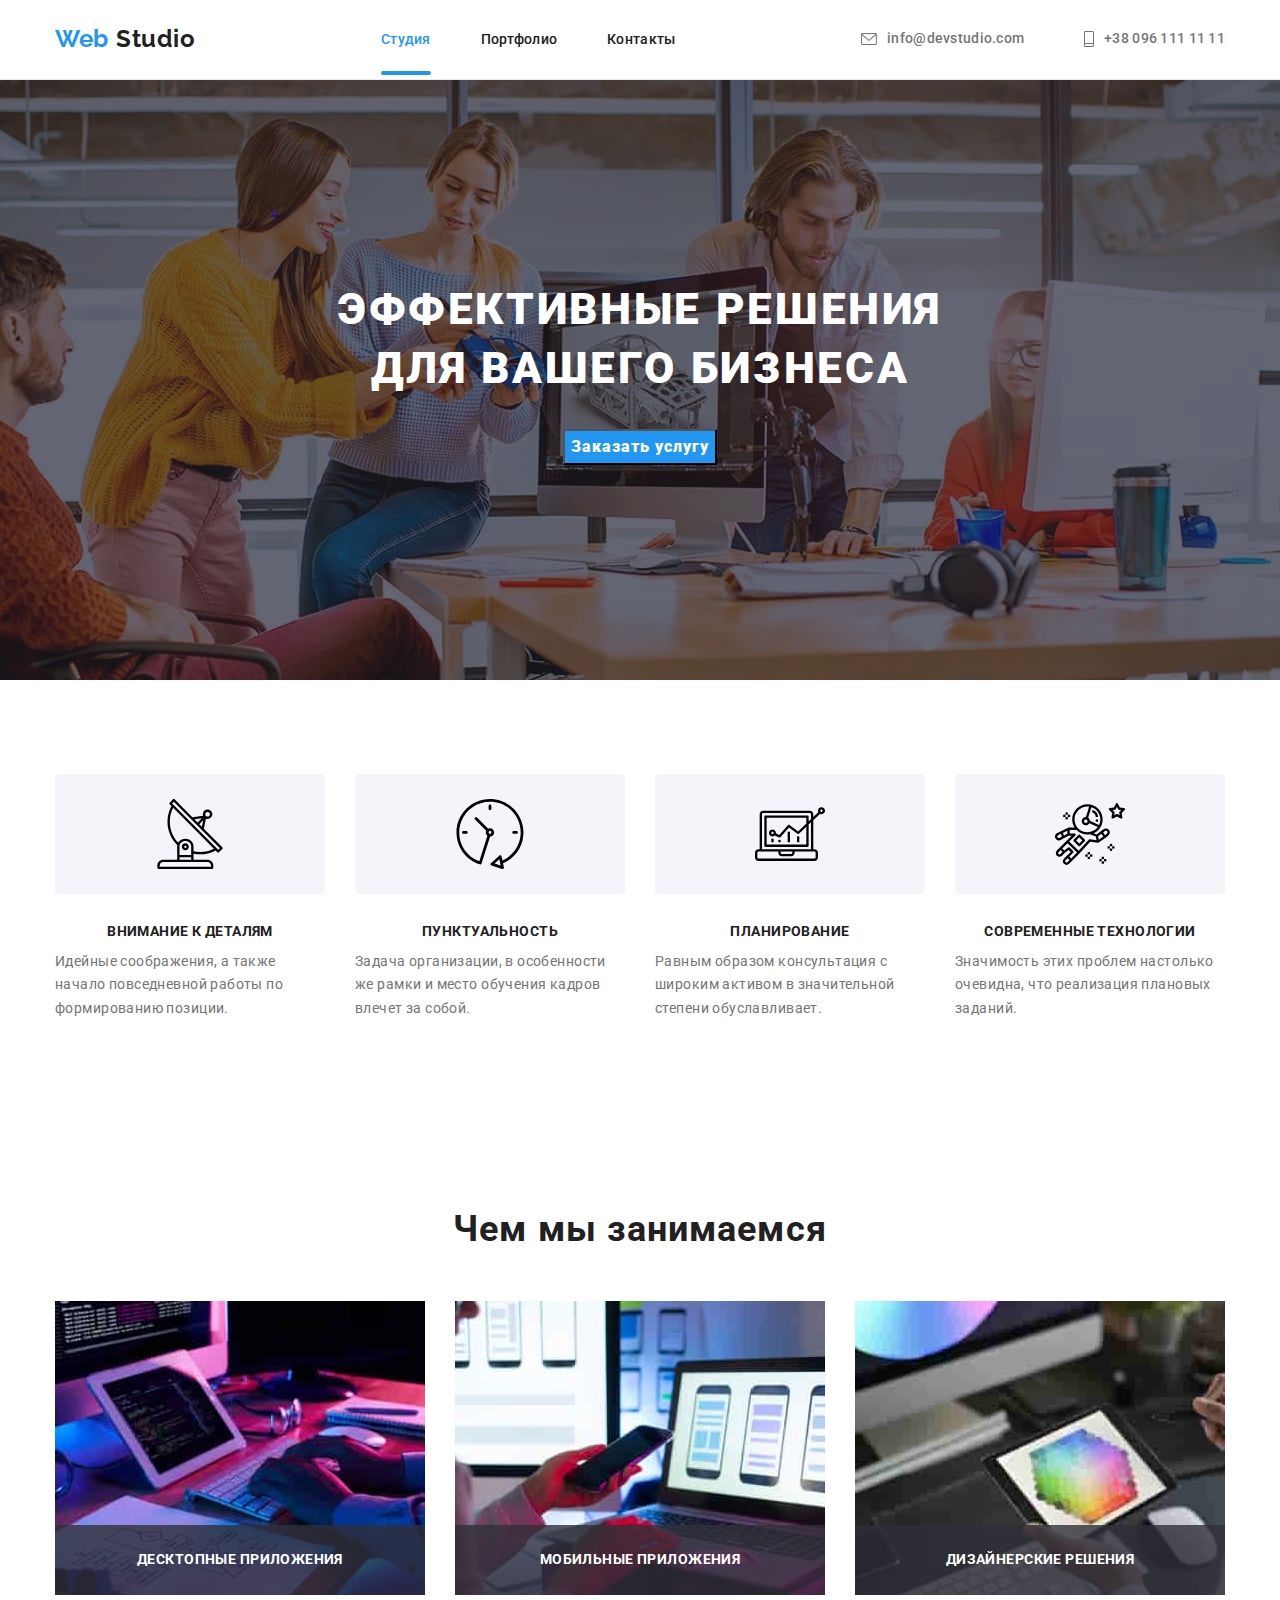
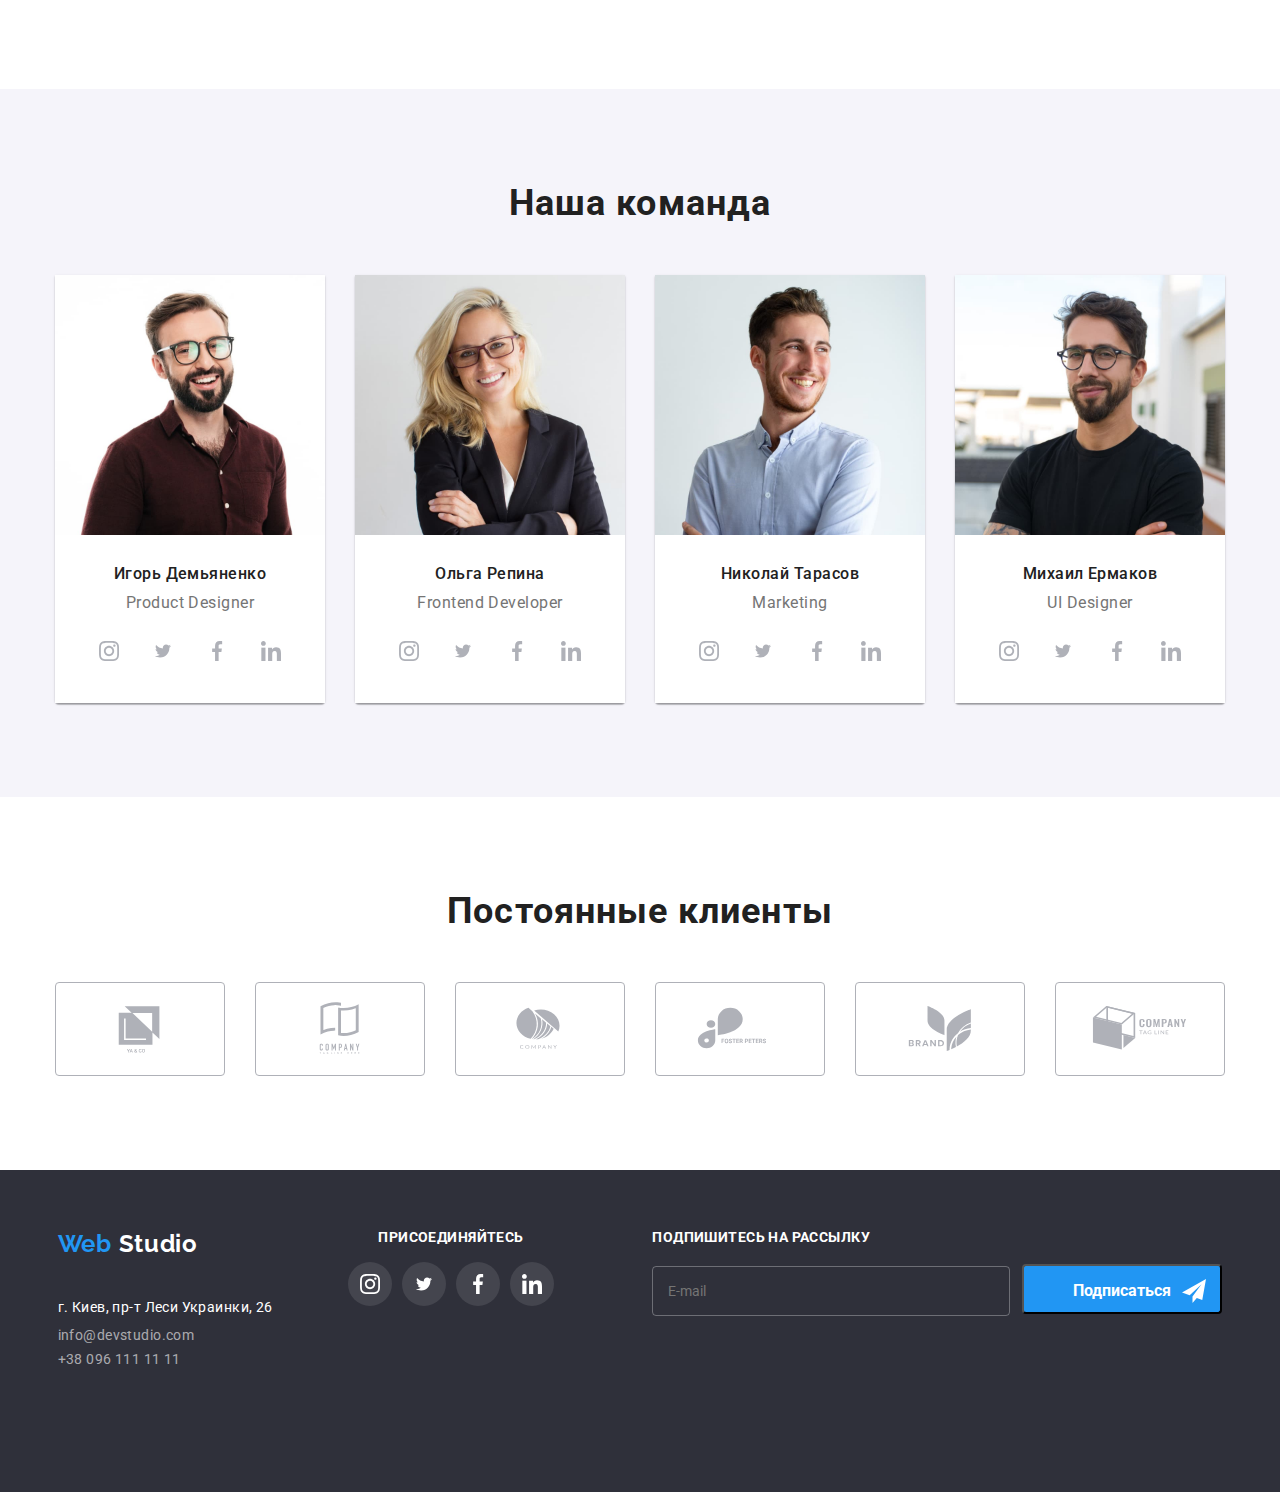
<file: index.html>
<!DOCTYPE html>
<html lang="ru">

<head>
    <meta charset="UTF-8">
    <meta http-equiv="X-UA-Compatible" content="IE=edge">
    <meta name="viewport" content="width=device-width, initial-scale=1.0">
    <title>Document</title>
    <link rel="preconnect" href="https://fonts.googleapis.com">
    <link rel="preconnect" href="https://fonts.gstatic.com" crossorigin>
    <link
        href="https://fonts.googleapis.com/css2?family=Raleway:wght@700&family=Roboto:wght@400;500;700;900&display=swap"
        rel="stylesheet">
    <link rel="stylesheet" href="https://cdn.jsdelivr.net/npm/modern-normalize@1.1.0/modern-normalize.min.css">
    <link rel="stylesheet" href="./css/main.min.css">
 </head>
  <body class="body">
    <header class="header">
        <div class="container container__header">
            
            <a href="" class="logo"> <span class=logo__begin>Web</span> <span
                class=logo__end>Studio</span></a>
            <button type="button" data-menu-button class="menu__btn" is-open aria-expanded="false">
                <svg width="40px" height="40px" aria-label="Переключатель мобильного меню">
                    <use class="menu__icon--menu"   href="/Images/symbol-defs.svg#menu"></use>
                    <use  class="menu__icon--close"   href="/Images/symbol-defs.svg#mobile-close"></use>
                </svg>
            </button>
            <div class="mobile" data-menu>
                <ul class="list mobile__list">
                    <li class="mobile__item">
                    <a href="./index.html" class="link mobile__link mobile__link--current">Студия</a>
                        </li>
                    <li class="mobile__item"><a class=" link mobile__link " href="./portfolio.html">Портфолио</a></li>
                    <li class="mobile__item"><a class="mobile__link link" href="">Контакты</a></li>
                </ul>
                
                <div class="mobile__group">
                    <ul class="list mobile__contacts">
                        <li class="mobile__contacts__item">
                            <a class="link mobile__contacts__phone" href="tel:+380961111111">
                                +38 096 111 11 11
                            </a>
                        </li>
                        <li class="mobile__contacts__item">
                            <a class="link mobile__contacts__mail" href="mailto:info@devstudio.com">
                            info@devstudio.com
                        </a>
                        </li>
                    </ul>
                    <ul class="list socials">
                        <li class="socials__item">
                        <a class="link socials__link" href="">Instagram</a>
                        </li>
                        <li class="socials__item">
                        <a class="link socials__link" href="">Twitter</a>
                        </li>
                        <li class="socials__item">
                        <a class="link socials__link" href="">Facebook</a>
                        </li>
                        <li class="socials__item">
                        <a class="link socials__link" href="">LinkedIn</a>
                        </li>
                    </ul>
                </div>
            </div>
            <nav class="nav">
                <ul class="list nav__list">
                    <li class="nav__item"><a href="./index.html" class="nav__link link nav__link--current">Студия</a></li>
                    <li class="nav__item"><a class="link nav__link" href="./portfolio.html">Портфолио</a></li>
                    <li class="nav__item"><a class="nav__link link" href="">Контакты</a></li>

                </ul>
            </nav>

        <ul class="list contacts">
            <li class="contacts__item ">
                <a class="contacts__mail" href="mailto:info@devstudio.com">
                    <svg width="16px"  height="12px" class="contacts__envelope">
                        <use href="./Images/symbol-defs.svg#envelope">
                        </use>
                    </svg>
                    info@devstudio.com
                </a>
            </li>
            <li class="contacts__item ">
                <a class="contacts__number" href="tel:+380961111111">
                    <svg width="10px"  height="16px" class="contacts__phone">
                        <use href="./Images/symbol-defs.svg#smartphone">
                        </use>
                    </svg>+38 096 111 11 11
                </a>
            </li>
        </ul>
    </div>
    </header>
    

    <main>
<!-- Hero section -->

        <section class="hero">
            <div class="container">
                <h1 class="hero__title">Эффективные решения для вашего бизнеса
                
                </h1>
                    <button data-modal-open class="button" type="button">Заказать услугу</button>
                   
                <div class="backdrop is-hidden" data-modal>
                    <div class="modal">
                        <button data-modal-close class="modal__btn">
                        <svg width="18px" height="18px" class="modal__icon">
                            <use href="./Images/symbol-defs.svg#close">
                            </use>
                        </svg></button>
                        <form class="form">
                            <b class="form__title" >Оставьте свои данные, мы вам перезвоним</b>
                           <div class="form__field">
                            <label class="form__label" for="name" >Имя</label>
                            <input class="form__input" type="text" name="name" id="name">
                            <svg class="form__icon" width="18px" height="18px">
                                <use  href="./Images/symbol-defs.svg#person"></use>
                            </svg>
                            </div>
                            <div class="form__field">
                            <label class="form__label" for="tel" >Телефон</label>
                            <input class="form__input" type="tel" name="tel" id="tel">
                            <svg class="form__icon" width="13px" height="13px">
                                <use  href="./Images/symbol-defs.svg#phone"></use>
                            </svg>
                            </div>
                            <div class="form__field">
                            <label class="form__label" for="email" >Почта</label>
                            <input class="form__input" type="email" name="email" id="email">
                            <svg class="form__icon" width="15px" height="12px">
                                <use  href="./Images/symbol-defs.svg#emaile"></use>
                            </svg>
                            </div>
                            <div class="form__field"> 
                            <label class="form__label" for="comment">Комментарий</label>
                            <textarea  class="form__comment"  name="comment" id="comment"  rows="10" placeholder="Введите текст"></textarea>
                            </div>
                           <div class="form__field" >
                            <label class="form__label policy" for="policy">
                                <input class="checkbox" type="checkbox" id="policy">
                                <span class="checkbox__icon">
    
                                </span>
                                <span class="checkbox__text">Соглашаюсь с рассылкой и принимаю 
                                <a class="checkbox__link" href=""> Условия договора</a></span>
                                
                            </label>
                            </div>
                              
                            <button class="form__btn" type="submit">Отправить
                            </button>
                           
                        </form>
                    </div>
                </div>
            </div>
        </section>
        
         <!-- СЕКЦИЯ Особенности -->

         <section class="section">
            <div class="container">
                <h2  hidden
                class="section__title">Особенности</h2>
                    <ul class="list features__list">
                        <li class="features__item ">
                            <div class="features__image">
                                <svg width="70px" height="70px" class="features__icon">
                                    <use href="./Images/symbol-defs.svg#antenna"></use>
                                </svg>
                            </div>
                        <h3 class="features__title">Внимание к деталям</h3>
                        <p class="features__desс">Идейные соображения, а также начало повседневной работы по формированию позиции.</p>
                        </li>
                        <li class="features__item">
                            <div class="features__image">
                                <svg width="70px" height="70px" class="features__icon">
                                    <use href="./Images/symbol-defs.svg#clock"></use>
                                </svg>
                            </div>
                            <h3 class="features__title">Пунктуальность</h3>
                            <p class="features__desс">Задача организации, в особенности же рамки и место обучения кадров влечет за собой.</p>
                        </li>
                        <li  class="features__item ">
                            <div class="features__image">
                                <svg width="70px" height="70px" class="features__icon">
                                <use href="./Images/symbol-defs.svg#diagram"></use>
                                </svg>
                            </div>
                            <h3 class="features__title">Планирование</h3>
                            <P class="features__desс">Равным образом консультация с широким активом в значительной степени обуславливает.</P>
                        </li>
                        <li class="features__item ">
                            <div class="features__image">
                                <svg width="70px" height="70px" class="features__icon">
                                    <use href="./Images/symbol-defs.svg#astronaut"></use>
                                </svg>
                            </div>
                            <h3 class="features__title">Современные технологии</h3>
                            <p class="features__desс" >Значимость этих проблем настолько очевидна, что реализация плановых заданий.</p>
                        </li>
                    </ul>
            </div>
                    
        </section>   
                
        <!-- Секция Чем мы занимаемся --> 

         <section class="activities">
            <div class="container">
            <h2 class="section__title">Чем мы занимаемся</h2>
                <ul class="activities__list list">
                    <li class="activities__item"> 
                       <picture>
                        <source
                        srcset="./Images/pic1.jpg 1x, ./Images/pic1_@2x.jpg 2x"
                        media="(min-width: 1200px)"
                        type="image/jpeg"
                      />
                        <img src="./Images/pic1.jpg" alt="Десктоп" width="370">
                       </picture>
                    <div class="activities__header">
                        <h3 class="activities__title">Десктопные приложения</h3>
                    </div>
                    </li>
                    <li class="activities__item"> 
                        <picture>
                            <source
                            srcset="./Images/pic2.jpg 1x, ./Images/pic2_@2x.jpg 2x"
                            media="(min-width: 1200px)"
                            type="image/jpeg"
                          />
                            <img src="./Images/pic2.jpg" alt="Мобильные приложения" width="370">
                            
                           </picture>
                        <div class="activities__header">
                            <h3 class="activities__title">Мобильные приложения</h3>
                        </div>
                    </li>
                    <li class="activities__item">
                        <picture>
                            <source
                            srcset="./Images/pic3.jpg 1x, ./Images/pic3_@2x.jpg 2x"
                            media="(min-width: 1200px)"
                            type="image/jpeg"
                          />
                         <img src="./Images/pic3.jpg" alt="Графика" width="370">
                        </picture>
                        <div class="activities__header">
                            <h3 class="activities__title">Дизайнерские решения</h3>
                        </div>
                    </li>

                </ul>
            </div>

        </section>
        
        <!-- Секция Наша команда -->

        <section class="section__bg">
            <div class="container"><h2 class="section__title">Наша команда</h2>
                <ul class="list team__list ">
                    <li class="team__item">
                        <picture>
                            <source srcset="./Images/photo1_lg.jpg 1x,
                            ./Images/photo1_lg@2x.jpg 2x"
                            media="(min-width: 1200px)"
                            type="image/jpeg"/>
                            <source srcset="./Images/photo1_md.jpg 1x,
                            ./Images/photo1_md@2x.jpg 2x"
                            media="(min-width: 768px)"
                            type="image/jpeg"/>
                            <source srcset="./Images/photo1_sm.jpg 1x,./Images/photo1_sm@2x.jpg 2x"
                            media="(max-width: 767px)"
                            type="image/jpeg"/>
                            <img src="./Images/photo1_sm.jpg" alt="Игорь Демьяненко" >
                        </picture>
                        
                       <div class="team__member"> <h3 class="team__name">Игорь Демьяненко</h3>
                        <p class="team__job">Product Designer</p>
                        <ul class="social-net">
                            <li class="social-net__item">
                               <a class="social-net__link" href="" >
                                    <svg width="20px" height="20px" class="social-net__icon">
                                        <use
                                            href="./Images/symbol-defs.svg#instagram">
                                        </use>
                                    </svg>
                                </a>
                            </li>
                            <li class="social-net__item">
                               <a class="social-net__link" href="">
                                <svg width="20px" height="16px" class="social-net__icon">
                                    <use
                                        href="./Images/symbol-defs.svg#twitter">
                                    </use>
                                </svg>
                               </a>
                            </li>
                            <li class="social-net__item">
                                <a class="social-net__link" href="">
                                    <svg  width="20px" height="20px" class="social-net__icon">
                                        <use
                                            href="./Images/symbol-defs.svg#facebook">
                                        </use>
                                    </svg>
                                </a>
                            </li>
                            <li class="social-net__item">
                                <a class="social-net__link" href="">
                                    <svg width="20px" height="20px" class="social-net__icon">
                                        <use
                                            href="./Images/symbol-defs.svg#linkedin">
                                        </use>
                                    </svg>
                                </a>
                            </li>
                        </ul>
                        </div>
                    </li>
                    <li class="team__item">
                        <picture>
                            <source srcset="./Images/photo2_lg.jpg 1x,
                            ./Images/photo2_lg@2x.jpg 2x"
                            media="(min-width: 1200px)"
                            type="image/jpeg"/>
                            <source srcset="./Images/photo2_md.jpg 1x,
                            ./Images/photo2_md@2x.jpg 2x"
                            media="(min-width: 768px)"
                            type="image/jpeg"/>
                            <source srcset="./Images/photo2_sm.jpg 1x,./Images/photo2_sm@2x.jpg 2x"
                            media="(max-width: 767px)"
                            type="image/jpeg"/>
                            <img src="./Images/photo2_sm.jpg" alt="Ольга Репина" >
                        </picture>
                        
                        <div class="team__member"><h3 class="team__name">Ольга Репина</h3>
                        <p class="team__job">Frontend Developer</p>
                        <ul class="social-net list">
                            <li class="social-net__item">
                                <a class="social-net__link" href="" >
                                     <svg width="20px" height="20px" class="social-net__icon">
                                         <use
                                             href="./Images/symbol-defs.svg#instagram">
                                         </use>
                                     </svg>
                                 </a>
                             </li>
                             <li class="social-net__item">
                                <a class="social-net__link" href="">
                                 <svg width="20px" height="16px" class="social-net__icon">
                                     <use
                                         href="./Images/symbol-defs.svg#twitter">
                                     </use>
                                 </svg>
                                </a>
                             </li>
                             <li class="social-net__item">
                                 <a class="social-net__link" href="">
                                     <svg  width="20px" height="20px" class="social-net__icon">
                                         <use
                                             href="./Images/symbol-defs.svg#facebook">
                                         </use>
                                     </svg>
                                 </a>
                             </li>
                             <li class="social-net__item">
                                 <a class="social-net__link" href="">
                                     <svg width="20px" height="20px" class="social-net__icon">
                                         <use
                                             href="./Images/symbol-defs.svg#linkedin">
                                         </use>
                                     </svg>
                                 </a>
                             </li>
                        </ul>
                        </div>
                    </li>
                    <li class="team__item">
                        <picture>
                            <source srcset="./Images/photo3_lg.jpg 1x,
                            ./Images/photo3_lg@2x.jpg 2x"
                            media="(min-width: 1200px)"
                            type="image/jpeg"/>
                            <source srcset="./Images/photo3_md.jpg 1x,
                            ./Images/photo3_md@2x.jpg 2x"
                            media="(min-width: 768px)"
                            type="image/jpeg"/>
                            <source srcset="./Images/photo3_sm.jpg 1x,./Images/photo3_sm@2x.jpg 2x"
                            media="(max-width: 767px)"
                            type="image/jpeg"/>
                            <img src="./Images/photo3_sm.jpg" alt="Николай Тарасов">
                        </picture>
                        
                        <div class="team__member"><h3 class="team__name">Николай Тарасов</h3>
                            <p class="team__job">Marketing</p>
                            <ul class="social-net list">
                                <li class="social-net__item">
                                    <a class="social-net__link" href="" >
                                         <svg width="20px" height="20px" class="social-net__icon">
                                             <use
                                                 href="./Images/symbol-defs.svg#instagram">
                                             </use>
                                         </svg>
                                     </a>
                                 </li>
                                 <li class="social-net__item">
                                    <a class="social-net__link" href="">
                                     <svg width="20px" height="16px" class="social-net__icon">
                                         <use
                                             href="./Images/symbol-defs.svg#twitter">
                                         </use>
                                     </svg>
                                    </a>
                                 </li>
                                 <li class="social-net__item">
                                     <a class="social-net__link" href="">
                                         <svg  width="20px" height="20px" class="social-net__icon">
                                             <use
                                                 href="./Images/symbol-defs.svg#facebook">
                                             </use>
                                         </svg>
                                     </a>
                                 </li>
                                 <li class="social-net__item">
                                     <a class="social-net__link" href="">
                                         <svg width="20px" height="20px" class="social-net__icon">
                                             <use
                                                 href="./Images/symbol-defs.svg#linkedin">
                                             </use>
                                         </svg>
                                     </a>
                                 </li>
                            </ul>
                            
                            </div>
                    </li>
                    <li class="team__item">
                        <picture>
                            <source srcset="./Images/photo4_lg.jpg 1x,
                            ./Images/photo4_lg@2x.jpg 2x"
                            media="(min-width: 1200px)"
                            type="image/jpeg"/>
                            <source srcset="./Images/photo4_md.jpg 1x,
                            ./Images/photo4_md@2x.jpg 2x"
                            media="(min-width: 768px)"
                            type="image/jpeg"/>
                            <source srcset="./Images/photo4_sm.jpg 1x,./Images/photo4_sm@2x.jpg 2x"
                            media="(max-width: 767px)"
                            type="image/jpeg"/>
                            <img src="./Images/photo4_sm.jpg" alt="Михаил Ермаков"> 
                        </picture>
                        
                        <div class="team__member"><h3 class="team__name">Михаил Ермаков</h3>
                            <p class="team__job">UI Designer</p>
                            <ul class="social-net list">
                                <li class="social-net__item">
                                    <a class="social-net__link" href="" >
                                         <svg width="20px" height="20px" class="social-net__icon">
                                             <use
                                                 href="./Images/symbol-defs.svg#instagram">
                                             </use>
                                         </svg>
                                     </a>
                                 </li>
                                 <li class="social-net__item">
                                    <a class="social-net__link" href="">
                                     <svg width="20px" height="16px" class="social-net__icon">
                                         <use
                                             href="./Images/symbol-defs.svg#twitter">
                                         </use>
                                     </svg>
                                    </a>
                                 </li>
                                 <li class="social-net__item">
                                     <a class="social-net__link" href="">
                                         <svg  width="20px" height="20px" class="social-net__icon">
                                             <use
                                                 href="./Images/symbol-defs.svg#facebook">
                                             </use>
                                         </svg>
                                     </a>
                                 </li>
                                 <li class="social-net__item">
                                     <a class="social-net__link" href="">
                                         <svg width="20px" height="20px" class="social-net__icon">
                                             <use
                                                 href="./Images/symbol-defs.svg#linkedin">
                                             </use>
                                         </svg>
                                     </a>
                                 </li>
                            </ul></div>
                    </li>
    
                </ul></div>
            
        </section>

 <!-- Секция Постоянные клиенты -->

        <section class="section">
           <div class="container">
            <h2 class="section__title">Постоянные клиенты</h2>
            <ul class="list clients-list ">
                <li class="clients-list__item">
                    <a class="clients-list__link"   href="">
                        <svg width="106px" height="60px" class="clients-list__icon">
                            <use href="./Images/symbol-defs.svg#logo1">
                            </use>
                        </svg>
                    </a>
                </li>
                <li class="clients-list__item">
                    <a class="clients-list__link"   href="">
                        <svg width="106px" height="60px" class="clients-list__icon">
                            <use href="./Images/symbol-defs.svg#logo2">
                            </use>
                        </svg>
                    </a>
                </li>
                <li class="clients-list__item">
                    <a class="clients-list__link"   href="">
                        <svg width="106px" height="60px" class="clients-list__icon">
                            <use href="./Images/symbol-defs.svg#logo3">
                            </use>
                        </svg>
                    </a>   
                </li>
                <li class="clients-list__item">
                    <a class="clients-list__link"   href="">
                        <svg width="106px" height="60px" class="clients-list__icon">
                            <use href="./Images/symbol-defs.svg#logo4">
                            </use>
                        </svg>
                    </a>
                </li>
                <li class="clients-list__item">
                    <a class="clients-list__link"   href="">
                        <svg width="106px" height="60px" class="clients-list__icon">
                            <use href="./Images/symbol-defs.svg#logo5">
                            </use>
                        </svg>
                    </a>
                </li>
                <li class="clients-list__item">
                    <a class="clients-list__link"   href="">
                        <svg width="106px" height="60px" class="clients-list__icon">
                            <use href="./Images/symbol-defs.svg#logo6">
                            </use>
                        </svg>
                    </a>
                </li>
            </ul>
           </div>
        </section>   

    </main>
    
  <footer class="footer">
    <div class="container footer__container">
        <div class="footer__contacts">
            <a href="" class="logo footer__logo"> <span class=logo__begin>Web</span> <span
                class=logo__end--reverse>Studio</span></a>
            <address class="add ">
                <p class="add__post">г. Киев, пр-т Леси Украинки, 26</p>
                <ul class="list footer__list">
                    <li><a class="add__contacts" href="mailto:info@devstudio.com">info@devstudio.com</a>
                    </li>
                    <li><a class="add__contacts" href="tel:+380961111111">+38 096 111 11 11</a></li>
                </ul>
            </address>
        </div>
            <div class="join">
                <h3 class="join__title">ПРИСОЕДИНЯЙТЕСЬ</h3>
                <ul class="social-net join__net list">
                    <li class="social-net__item join__item">
                    <a class="social-net__link" href="">
                            <svg width="20px" height="20px" class="social-net__icon join__icon">
                                <use
                                    href="./Images/symbol-defs.svg#instagram">
                                </use>
                            </svg>
                        </a>
                    </li>
                    <li class="social-net__item join__item">
                    <a class="social-net__link" href="">
                        <svg width="20px" height="16px" class="social-net__icon join__icon">
                            <use
                                href="./Images/symbol-defs.svg#twitter">
                            </use>
                        </svg>
                    </a>
                    </li>
                    <li class="social-net__item join__item">
                        <a class="social-net__link" href="">
                            <svg width="20px" height="20px"  class="social-net__icon join__icon">
                                <use
                                    href="./Images/symbol-defs.svg#facebook">
                                </use>
                            </svg>
                        </a>
                    </li>
                    <li class="social-net__item join__item">
                        <a class="social-net__link" href="">
                            <svg width="20px" height="20px" class="social-net__icon join__icon">
                                <use
                                    href="./Images/symbol-defs.svg#linkedin">
                                </use>
                            </svg>
                        </a>
                    </li>
                </ul>
    
            </div>
            <div class="subscribe">
                <form class="subscribe__form">
                    <h3 class="join__title">ПОДПИШИТЕСЬ НА РАССЫЛКУ</h3>
                    <label  for="subscribe"></label>
                    <div class="subscribe__field"><input class="subscribe__input" type="email" name="subscribe" id="subscribe" placeholder="E-mail">
                        <button class="subscribe__btn" type="submit">Подписаться
                            <svg class="subscribe__icon" width="24px" height="24px">
                                <use href="./Images/symbol-defs.svg#send">
                                </use>
                            </svg>
                        </button>
                    </div>
                
                </form>
            </div>
       </div>
        
  </footer>
    <script src="./js/modal.js"></script>
    <script src="./js/menu.js"></script>
    </body>
</html>
</file>
<file: css/main.min.css>
:root{--main-font-family:Roboto,
    sans-serif;--secondary-font-family:Raleway,
    sans-serif;--primary-text-color:#757575;--title-text-color:rgba(33, 33, 33, 1);--accent-color:#2196F3;--primary-background-color:#FFFFFF;--secondary-background-color:rgba(245, 244, 250, 1);--dark-background-color: rgba(47, 48, 58, 1);--primary-white-color: rgba(255, 255, 255, 1);--examples-item-gap:30px}.body{font-family:var(--main-font-family);font-size:14px;line-height:1.18;background-color:var(--primary-background-color);color:var(--primary-text-color);overflow-y:scroll}h1,h2,h3,h4,h5,h6,p{margin:0px;margin:0px}ul{list-style:none;margin:0;padding:0}.list{list-style:none;margin:0;padding:0}.link{text-decoration:none;font:var(--main-font-family)}img{display:block;max-width:100%;height:auto}.section,.section__bg{padding-top:60px;padding-bottom:60px}@media screen and (min-width: 1200px){.section,.section__bg{padding-top:94px;padding-bottom:94px}}.section__bg{background-color:var(--secondary-background-color)}.section__title{margin-bottom:30px;font-weight:700;font-size:28px;line-height:1.16;text-align:center;letter-spacing:0.03em;color:var(--title-text-color)}@media screen and (min-width: 1200px){.section__title{margin-bottom:50px;font-size:36px}}.container{padding-left:15px;padding-right:15px;margin-left:auto;margin-right:auto}@media screen and (max-width: 767px){.container{width:480px}}@media screen and (min-width: 768px) and (max-width: 1199px){.container{width:768px}}@media screen and (min-width: 1200px){.container{width:1200px}}@media screen and (max-width: 767px){.container__header{display:flex;flex-wrap:wrap;justify-content:space-between}}@media screen and (min-width: 768px){.container__header{display:flex;justify-content:space-between;align-items:center}}.footer__container{display:flex;flex-direction:column;text-align:center}@media screen and (min-width: 768px) and (max-width: 1199px){.footer__container{flex-direction:row;flex-wrap:wrap;justify-content:space-around;align-items:baseline}}@media screen and (min-width: 1200px){.footer__container{flex-direction:row;justify-content:space-around}}.header{padding-top:25px;padding-bottom:25px;border-bottom:1px solid #ECECEC}@media screen and (max-width: 767px){.header{padding-top:10px;padding-bottom:10px}}.nav{display:block}@media screen and (max-width: 767px){.nav{margin:0;width:100vw;justify-content:space-between}}.nav__list{display:flex;align-items:center}@media screen and (max-width: 767px){.nav__list{display:none}}@media screen and (min-width: 768px) and (max-width: 1199px){.nav__list{text-align:center;margin-left:auto;margin-right:auto}}.nav__item{transition:color 250ms cubic-bezier(0.4, 0, 0.2, 1)}.nav__item:not(:last-child){margin-right:50px}.nav__link{color:var(--title-text-color);font-weight:500;font-size:14px;line-height:1.14;letter-spacing:0.02em}.nav__link:hover,.nav__link:focus{color:var(--accent-color)}.nav__link--current{position:relative;color:var(--accent-color);padding-bottom:28px}.nav__link--current::after{position:absolute;bottom:0;left:0;content:"";display:block;width:100%;height:4px;border-radius:2px;background-color:var(--accent-color)}.logo{display:block;font-family:var(--secondary-font-family);font-size:24px;font-weight:700;line-height:1.19;letter-spacing:0.03em;text-decoration:none;margin-right:auto}.logo__begin{color:var(--accent-color)}.logo__end{color:var(--title-text-color)}.logo__end--reverse{color:var(--primary-white-color)}.footer__logo{margin-bottom:20px}@media screen and (min-width: 768px) and (max-width: 1199px){.footer__logo{margin-left:auto;margin-right:auto}}@media screen and (min-width: 1200px){.footer__logo{margin-right:auto;margin-left:0}}.menu__btn{position:relative;display:inline-flex;margin:0;margin-left:auto;padding:0;border:none;background-color:transparent;z-index:8;cursor:pointer}@media screen and (min-width: 768px){.menu__btn{display:none}}.menu__btn:hover,.menu__btn:focus .menu__icon{fill:var(--accent-color)}.menu__icon--close{opacity:0}.menu__btn.is-active .menu__icon--close{opacity:1}.menu__icon--menu{opacity:1}.menu__btn.is-active .menu__icon--menu{opacity:0}.mobile{position:fixed;top:0;left:0;padding:48px 40px;display:flex;flex-direction:column;justify-content:space-between;width:100vw;height:100vh;background-color:var(--primary-background-color);opacity:0;transform:translateX(100%);transition:transform 250 ms linear;z-index:7}.mobile.is-open{opacity:1;transform:translateX(0)}.mobile__link{font-weight:500;font-size:40px;line-height:1.18;letter-spacing:0.02em;color:var(--title-text-color)}.mobile__link--current{color:var(--accent-color)}.mobile-link:not(:last-child){margin-bottom:32px}.mobile__group{margin-top:auto}.mobile__contacts{margin-bottom:64px}.mobile__contacts__phone{font-weight:500;font-size:24px;line-height:1.17;letter-spacing:0.02em;color:var(--accent-color)}@media screen and (min-width: 480px){.mobile__contacts__phone{font-size:34px}}.mobile__contacts__mail{font-weight:500;font-size:24px;line-height:1.17;letter-spacing:0.02em;color:var(--primary-text-color)}.socials{display:flex;flex-wrap:wrap;margin-top:-10px;margin-right:-10px}.social-item{display:block;margin-top:10px;margin-right:10px}.socials__link{padding-right:10px;font-weight:500;font-size:18px;line-height:1.22;letter-spacing:0.02em;color:var(--accent-color);border-right:1px solid rgba(33,33,33,0.2)}.socials__item:last-child .socials__link{padding:0;border:none}.contacts{display:flex;margin-left:auto}@media screen and (max-width: 767px){.contacts{display:none}}@media screen and (min-width: 768px) and (max-width: 1199px){.contacts{flex-direction:column;align-items:flex-start;gap:10px}}@media screen and (min-width: 1200px){.contacts{align-items:flex-start;gap:10px}}.contacts__item{list-style:none;align-items:center;color:#757575;transition:color 250ms cubic-bezier(0.4, 0, 0.2, 1),fill 250ms cubic-bezier(0.4, 0, 0.2, 1)}.contacts__item:not(:last-child){margin-right:50px}.contacts__envelope{display:block;margin-right:10px;fill:currentColor}.contacts__mail{display:flex;align-items:center;font-weight:500;font-size:14px;line-height:1.14;letter-spacing:0.02em;text-decoration:none;color:var(--primary-text-color);transition:color 250ms cubic-bezier(0.4, 0, 0.2, 1)}.contacts__phone{display:block;margin-right:10px;fill:currentColor}.contacts__number{display:flex;align-items:center;font-weight:500;font-size:14px;line-height:1.14;letter-spacing:0.02em;text-decoration:none;color:var(--primary-text-color);transition:color 250ms cubic-bezier(0.4, 0, 0.2, 1)}.contacts__item>:hover,.contacts__item>:focus{color:var(--accent-color);fill:var(--accent-color)}.hero{padding-top:200px;padding-bottom:200px;background-color:var(--dark-background-color);background-image:linear-gradient(to right, rgba(47,48,58,0.4), rgba(47,48,58,0.4)),url(../Images/Hero_sm.jpg);background-repeat:no-repeat;background-position:center;background-size:cover;height:600px;max-width:1600px;margin:0 auto;text-align:center}@media screen and (min-device-pixel-ratio: 2), screen and (-moz-min-device-pixel-ratio: 2), screen and (-o-min-device-pixel-ratio: 2 / 1), screen and (-webkit-min-device-pixel-ratio: 2), screen and (min-resolution: 192dpi), screen and (min-resolution: 2dppx){.hero{background-image:linear-gradient(to right, rgba(47,48,58,0.4), rgba(47,48,58,0.4)),url(../Images/Hero_sm@2x.jpg)}}@media screen and (min-width: 768px){.hero{background-image:linear-gradient(to right, rgba(47,48,58,0.4), rgba(47,48,58,0.4)),url(../Images/Hero_md.jpg)}}@media screen and (min-width: 768px) and (min-device-pixel-ratio: 2), screen and (min-width: 768px) and (-moz-min-device-pixel-ratio: 2), screen and (min-width: 768px) and (-o-min-device-pixel-ratio: 2 / 1), screen and (min-width: 768px) and (-webkit-min-device-pixel-ratio: 2), screen and (min-width: 768px) and (min-resolution: 192dpi), screen and (min-width: 768px) and (min-resolution: 2dppx){.hero{background-image:linear-gradient(to right, rgba(47,48,58,0.4), rgba(47,48,58,0.4)),url(../Images/Hero_md@2x.jpg)}}@media screen and (min-width: 1200px){.hero{background-image:linear-gradient(to right, rgba(47,48,58,0.4), rgba(47,48,58,0.4)),url(../Images/hero_lg.jpg)}}@media screen and (min-width: 1200px) and (min-device-pixel-ratio: 2), screen and (min-width: 1200px) and (-moz-min-device-pixel-ratio: 2), screen and (min-width: 1200px) and (-o-min-device-pixel-ratio: 2 / 1), screen and (min-width: 1200px) and (-webkit-min-device-pixel-ratio: 2), screen and (min-width: 1200px) and (min-resolution: 192dpi), screen and (min-width: 1200px) and (min-resolution: 2dppx){.hero{background-image:linear-gradient(to right, rgba(47,48,58,0.4), rgba(47,48,58,0.4)),url(../Images/hero_lg@2x.jpg)}}.hero__title{font-weight:900;font-size:26px;line-height:1.62;text-transform:uppercase;letter-spacing:0.06em;max-width:360px;margin:0 auto;margin-bottom:30px;color:var(--primary-white-color)}@media screen and (min-width: 1200px){.hero__title{font-size:44px;min-width:696px;line-height:1.36}}.button{font-family:inherit;font-weight:900;font-size:16px;line-height:1.87;align-items:center;letter-spacing:0.06em;color:var(--primary-white-color);background-color:var(--accent-color);cursor:pointer;transition:background-color 250ms cubic-bezier(0.4, 0, 0.2, 1)}.button:hover,.button:focus{background-color:#2196f3}.backdrop{position:fixed;top:0;left:0;z-index:8;width:100%;height:100%;background-color:rgba(0,0,0,0.2);opacity:1;visibility:visible;transition:opacity 250ms cubic-bezier(0.4, 0, 0.2, 1),visibility 250ms cubic-bezier(0.4, 0, 0.2, 1)}.backdrop.is-hidden{opacity:0;pointer-events:none;visibility:hidden}.modal{position:absolute;top:50%;left:50%;width:calc(100% - 60px);max-height:calc(100% - 80px);height:100%;transform:translate(-50%, -50%) scale(1);z-index:9;overflow:scroll;background-color:#fff;border-radius:4px}@media screen and (min-width: 768px) and (max-width: 1199px){.modal{width:450px;max-height:510px}}@media screen and (min-width: 1200px){.modal{width:528px;max-height:581px}}.backdrop.is-hidden.modal{transform:translate(-50%, -50%) scale(0.8)}.modal__btn{position:absolute;top:8px;right:8px;z-index:9;display:flex;justify-content:center;align-items:center;width:30px;height:30px;padding:10px;background-color:var(--primary-white-color);border:1px solid rgba(0,0,0,0.1);border-radius:50%}.modal__icon{color:#000;transition:fill 250ms cubic-bezier(0.4, 0, 0.2, 1)}.modal__btn:hover .modal__icon,.modal__btn:focus .modal__icon{fill:var(--accent-color)}.form{position:absolute;top:0;left:0;display:block;width:calc(100% - 40px);height:calc(100% - 20px);padding:40px}@media screen and (min-width: 768px) and (max-width: 1199px){.form{width:450px;height:609px}}@media screen and (min-width: 1200px){.form{width:528px;height:581px}}.form__title{margin-bottom:12px;font-weight:700;font-size:20px;line-height:1.15;text-align:center;letter-spacing:0.03em;color:#212121}.form__field{position:relative;display:block;display:flex;flex-wrap:wrap;flex-direction:column;align-items:flex-start;margin-bottom:10px}.form__label{margin-bottom:4px;font-size:12px}.form__input{width:100%;height:40px;margin:0;padding-left:42px;outline:none;border:1px solid rgba(33,33,33,0.2);border-radius:4px;cursor:pointer;transition:fill 250ms cubic-bezier(0.4, 0, 0.2, 1)}.form__input:hover,.form__input:focus{border:1px solid var(--accent-color)}.form__icon{position:absolute;top:30px;left:12px}.form__field:hover .form__icon,.form__field:focus .form__icon{fill:var(--accent-color)}.form__comment{width:100%;height:120px;resize:none;padding:16px 12px;outline:none;color:rgba(117,117,117,0.5);border:1px solid rgba(33,33,33,0.2);font-size:inherit;border-radius:4px;margin-bottom:20px}.form__comment:hover,.form__comment:focus{border:1px solid var(--accent-color)}.policy{display:flex;align-items:baseline}.form__btn{display:block;width:200px;height:50px;padding:10px 55px;background-color:var(--accent-color);color:var(--primary-white-color);box-shadow:0px 4px 4px rgba(0,0,0,0.15);border-radius:4px;margin-top:30px;margin-left:auto;margin-right:auto}.checkbox{appearance:none;position:absolute;transition:border-color 250ms cubic-bezier(0.4, 0, 0.2, 1)}.checkbox:hover+.checkbox__icon,.checkbox:focus+.checkbox__icon{border-color:var(--accent-color)}.checkbox__icon{display:block;width:16px;height:15px;margin:0;margin-right:9px;margin-left:12px;border:1px solid #212121}.checkbox:checked+.checkbox__icon{background-image:url(../icons/check.svg);background-size:contain;background-origin:content-box;background-color:var(--accent-color);border:var(--accent-color)}.checkbox__text{text-align:left;font-size:12px;line-height:1.71;letter-spacing:0.03em;color:#757575}@media screen and (min-width: 1200px){.checkbox__text{font-size:14px}}.checkbox__link{display:inline-block;color:var(--accent-color);margin-left:2px}.section,.section__bg{padding-top:60px;padding-bottom:60px}@media screen and (min-width: 1200px){.section,.section__bg{padding-top:94px;padding-bottom:94px}}@media screen and (max-width: 767px){.features__list{display:inline-block}}@media screen and (min-width: 768px){.features__list{display:flex;flex-wrap:wrap;margin-left:-30px;margin-top:-30px}}@media screen and (min-width: 768px) and (max-width: 1199px){.features__item{flex-basis:calc(100%/2 - 30px);max-width:354px;margin-top:30px;margin-left:30px}}@media screen and (min-width: 1200px){.features__item{flex-basis:calc(100%/4 - 30px);max-width:270px;margin-top:30px;margin-left:30px}}@media screen and (max-width: 767px){.features__item:not(:last-child){margin-bottom:30px}}.features__image{display:flex;align-items:center;justify-content:center;height:120px;background:#F5F4FA;border-radius:4px}@media screen and (min-width: 1200px){.features__image{margin-bottom:30px}}.features__title{margin-bottom:10px;font-weight:700;font-size:14px;line-height:1.14;letter-spacing:0.03em;text-transform:uppercase;color:var(--title-text-color);text-align:center}@media screen and (min-width: 768px) and (max-width: 1199px){.features__title{text-align:left}}@media screen and (max-width: 1199px){.features__title{margin-top:30px}}.features__desс{line-height:1.71;letter-spacing:0.03em;color:var(--primary-text-color)}.activities{padding-top:94px;padding-bottom:94px}@media screen and (max-width: 1199px){.activities{display:none}}.activities__list{display:flex}.activities__item{position:relative;width:calc(100%-60px)/3}.activities__item:not(:last-child){margin-right:30px}.activities__header{position:absolute;display:inline-block;bottom:0;left:0;width:100%;height:70px;padding-top:27px;padding-bottom:27px;background-color:rgba(47,48,58,0.8);z-index:2}.activities__title{text-transform:uppercase;font-weight:700;font-size:14px;line-height:1.14;text-align:center;letter-spacing:0.03em;color:var(--primary-white-color)}@media screen and (max-width: 767px){.team__list{display:inline-block}}@media screen and (min-width: 768px) and (max-width: 1199px){.team__list{display:flex;flex-wrap:wrap;margin-top:-30px;margin-left:-30px}}@media screen and (min-width: 1200px){.team__list{display:flex;margin-left:-30px;margin-top:-30px}}.team__item{display:inline-block;box-shadow:0px 1px 3px rgba(0,0,0,0.12),0px 1px 1px rgba(0,0,0,0.14),0px 2px 1px rgba(0,0,0,0.2);border-radius:0px 0px 4px 4px}@media screen and (min-width: 768px) and (max-width: 1199px){.team__item{flex-basis:calc(100%/2 - 30px);margin-top:30px;margin-left:30px}}@media screen and (min-width: 1200px){.team__item{flex-basis:calc(100%/4 - 30px);margin-top:30px;margin-left:30px}}@media screen and (max-width: 767px){.team__item:not(:last-child){margin-bottom:30px}}.team__member{padding-top:30px;padding-bottom:30px;background-color:var(--primary-background-color)}.team__name{font-weight:500;font-size:16px;line-height:1.18;text-align:center;letter-spacing:0.03em;color:var(--title-text-color);margin-bottom:10px}.team__job{font-size:16px;line-height:1.18;text-align:center;letter-spacing:0.03em;color:var(--primary-text-color)}.social-net{display:flex;justify-content:center;margin-top:16px}.social-net__item{display:flex;align-items:center;justify-content:center;border-radius:50%}.social-net__item:not(:last-child){margin-right:10px}.social-net__link{display:flex;width:44px;height:44px;align-items:center;justify-content:center;border-radius:50%;fill:#AFB1B8;transition:background-color 250ms cubic-bezier(0.4, 0, 0.2, 1),fill 250ms cubic-bezier(0.4, 0, 0.2, 1)}.social-net__link:hover,.social-net__link:focus{fill:var(--primary-white-color);background-color:var(--accent-color)}.social-net_icon{display:block}.clients-list{display:flex;flex-wrap:wrap;justify-content:center;align-items:center;margin-top:-30px;margin-left:-30px}@media screen and (min-width: 1200px){.clients-list{flex-wrap:nowrap}}.clients-list__item{fill:#afb1b8;margin-top:30px;margin-left:30px}@media screen and (max-width: 767px){.clients-list__item{flex-basis:calc((100% - 60px)/2)}}@media screen and (min-width: 768px) and (max-width: 1199px){.clients-list__item{flex-basis:calc((100% - 90px)/3)}}@media screen and (min-width: 1200px){.clients-list__item{flex-basis:calc((100% - 180px)/6)}}.clients-list__link{display:flex;align-items:center;justify-content:center;width:100%;height:100%;padding:16px 0;border:1px solid #AFB1B8;border-radius:4px;transition:border 250ms cubic-bezier(0.4, 0, 0.2, 1)}.clients-list__link:hover,.clients-list__link:focus{border:1px solid var(--accent-color)}.clients-list__icon{display:block;fill:#afb1b8;transition:fill 250ms cubic-bezier(0.4, 0, 0.2, 1)}.clients-list__link:hover .clients-list__icon,.clients-list__link:focus .clients-list__icon{fill:var(--accent-color)}.footer{padding-top:60px;padding-bottom:60px;background-color:var(--dark-background-color)}.footer__contacts{margin-bottom:60px}@media screen and (min-width: 1200px){.footer__contacts{display:flex;flex-direction:column;align-items:baseline}}.add{font-style:normal;margin-top:20px}@media screen and (min-width: 1200px){.add{margin-bottom:0}}.add__post{margin-bottom:9px;font-size:14px;line-height:1.17;letter-spacing:0.03em;color:var(--primary-white-color)}.footer__list{display:flex;flex-direction:column;align-items:center}@media screen and (min-width: 1199px){.footer__list{align-items:flex-start}}.add__contacts{font-size:14px;line-height:1.71;letter-spacing:0.03em;color:rgba(255,255,255,0.6);text-decoration:none;transition:text-decoration 250ms cubic-bezier(0.4, 0, 0.2, 1)}.add__contacts:not(:last-child){margin-bottom:9px}.add__contacts:hover,.add__contacts:focus{text-decoration:underline}.join{display:flex;flex-direction:column}@media screen and (max-width: 767px){.join{margin-bottom:60px}}@media screen and (max-width: 768px) and (min-width: 1199px){.join{margin-right:auto;margin-left:auto}}@media screen and (min-width: 1200px){.join{margin-left:70px;margin-right:93px}}.join__title{display:block;font-weight:700;font-size:14px;line-height:1.14;letter-spacing:0.03em;text-transform:uppercase;color:var(--primary-white-color)}.join__item{display:block;width:44px;height:44px;background-color:rgba(255,255,255,0.1);fill:var(--primary-white-color);transition:background-color 250ms cubic-bezier(0.4, 0, 0.2, 1)}.join__item:not(:last-child){margin-right:10px}.join__item:hover,.join__item:focus{background-color:var(--accent-color)}.join__icon{fill:var(--primary-white-color)}@media screen and (min-width: 1200px){.subscribe__form{display:flex;flex-direction:column;align-items:flex-start}}.subscribe__field{display:flex;flex-direction:column;align-items:center}@media screen and (min-width: 1200px){.subscribe__field{flex-direction:row;align-items:baseline}}.subscribe__input{display:block;width:100%;height:50px;margin-bottom:20px;margin-top:20px;padding:15px;color:var(--primary-white-color);border:1px solid rgba(255,255,255,0.3);background-color:transparent;border-radius:4px}.subscribe__input:focus{color:var(--primary-white-color)}@media screen and (min-width: 768px) and (max-width: 1199px){.subscribe__input{width:450px}}@media screen and (min-width: 1200px){.subscribe__input{width:358px;margin-right:12px;margin-bottom:0}}.subscribe__btn{position:relative;width:200px;height:50px;padding:10px 28px;background-color:var(--accent-color);color:var(--primary-white-color);font-size:16px;font-weight:700;line-height:1.88;border-radius:4px}.subscribe__icon{position:absolute;top:13px;left:148px;margin-left:10px}.projects__list{display:flex;margin-bottom:40px}@media screen and (max-width: 767px){.projects__list{flex-wrap:wrap;justify-content:flex-start;margin-bottom:30px}}@media screen and (min-width: 768px){.projects__list{justify-content:center;margin-bottom:50px}}.project__item{list-style:none}@media screen and (max-width: 767px){.project__item{margin-bottom:15px}}.project__item:not(:last-child){margin-right:8px}.project__button{padding:6px 22px;font-family:inherit;font-weight:500;font-size:16px;line-height:1.62;text-align:center;letter-spacing:0.03em;color:var(--title-text-color);background-color:var(-secondary-background-color);cursor:pointer;border:transparent;border-radius:4px;transition:background-color 250ms cubic-bezier(0.4, 0, 0.2, 1),color 250ms cubic-bezier(0.4, 0, 0.2, 1),box-shadow 250ms cubic-bezier(0.4, 0, 0.2, 1)}.project__button:hover,.project__button:focus{background-color:var(--accent-color);color:var(--primary-white-color);box-shadow:0px 3px 1px rgba(0,0,0,0.1),0px 1px 2px rgba(0,0,0,0.08),0px 2px 2px rgba(0,0,0,0.12);border-radius:4px}.examples__list{margin-top:-30px;margin-left:-30px}@media screen and (max-width: 767px){.examples__list{display:inline-block}}@media screen and (min-width: 768px){.examples__list{display:flex;flex-wrap:wrap}}.examples__item{border-bottom:1px solid #eeeeee}@media screen and (min-width: 768px) and (max-width: 1199px){.examples__item{flex-basis:calc(100%/2 - 30px);margin-top:30px;margin-left:30px}}@media screen and (min-width: 1200px){.examples__item{flex-basis:calc(100%/3 - 30px);margin-top:30px;margin-left:30px}}@media screen and (max-width: 767px){.examples__item:not(:last-child){margin-bottom:30px}}.examples__link{position:relative;display:flex;flex-direction:column;height:100%;margin:0;padding:0;text-decoration:none;transition:box-shadow 250ms cubic-bezier(0.4, 0, 0.2, 1)}.examples__link:hover,.examples__link:focus{box-shadow:0px 1px 1px rgba(0,0,0,0.12),0px 4px 4px rgba(0,0,0,0.06),1px 4px 6px rgba(0,0,0,0.16)}.examples__overlay{position:absolute;width:370px;height:294px;top:0;left:0;background-color:rgba(33,150,243,0.9);opacity:0;overflow:hidden;transform:translatey(294px);transition:transform 250ms cubic-bezier(0.4, 0, 0.2, 1),opacity 250ms cubic-bezier(0.4, 0, 0.2, 1)}.examples__link:hover .examples__overlay{transform:translatey(0);opacity:1}.examples__text{position:absolute;color:var(--primary-white-color);padding:63px 24px;font-size:18px;line-height:1.56}.examples__content{flex-grow:1;border:1px solid #ece2e2;border-top:none;padding:20px 24px}.examples__name{font-weight:700;font-size:18px;line-height:2;letter-spacing:0.06em;color:var(--title-text-color)}.examples__type{font-size:16px;line-height:1.87;letter-spacing:0.03em;color:var(--primary-text-color)}
/*# sourceMappingURL=main.min.css.map */
</file>
